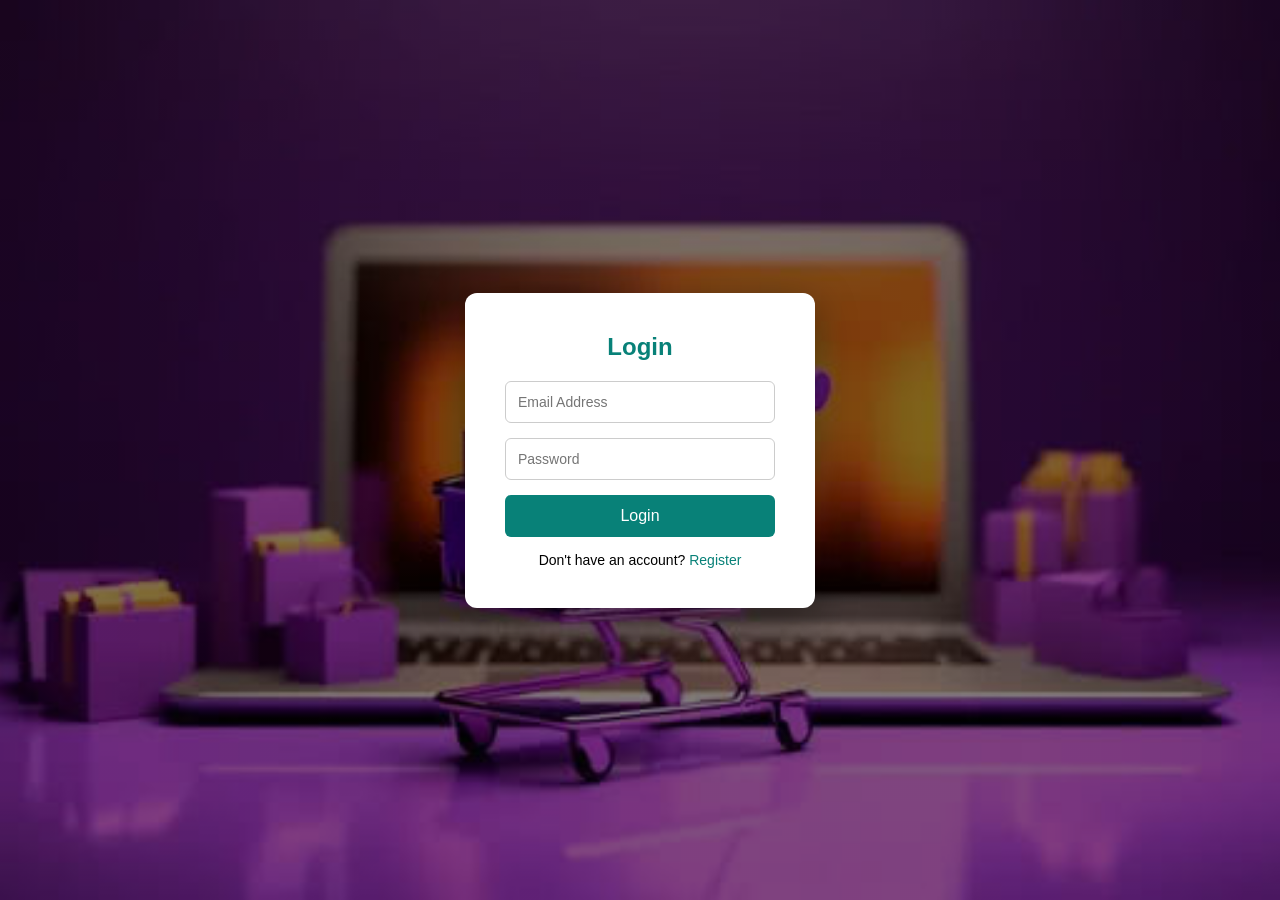
<file: login.html>
<!doctype html>
<html lang="en">
  <head>
    <meta charset="UTF-8" />
    <meta name="viewport" content="width=device-width, initial-scale=1.0" />

    <title>Cara Login</title>

    <style>
      * {
        margin: 0;
        padding: 0;
        box-sizing: border-box;
        font-family: Poppins, sans-serif;
      }

      /* Background Image */

      body {
        height: 100vh;
        display: flex;
        justify-content: center;
        align-items: center;

        background:
          linear-gradient(rgba(0, 0, 0, 0.5), rgba(0, 0, 0, 0.5)),
          url("img/banner/l1.png");

        background-size: cover;
        background-position: center;
      }

      /* Login Card */

      .login-container {
        background: white;
        padding: 40px;
        width: 350px;
        border-radius: 12px;

        box-shadow: 0 10px 40px rgba(0, 0, 0, 0.4);

        text-align: center;
      }

      .login-container h2 {
        margin-bottom: 20px;
        color: #088178;
      }

      /* Inputs */

      .input-box {
        margin-bottom: 15px;
      }

      .input-box input {
        width: 100%;
        padding: 12px;

        border: 1px solid #ccc;
        border-radius: 6px;

        font-size: 14px;
      }

      /* Button */

      .login-btn {
        width: 100%;
        padding: 12px;

        background: #088178;
        border: none;

        color: white;
        font-size: 16px;

        border-radius: 6px;
        cursor: pointer;

        transition: 0.3s;
      }

      .login-btn:hover {
        background: #066b63;
      }

      /* Register Link */

      .register {
        margin-top: 15px;
        font-size: 14px;
      }

      .register a {
        color: #088178;
        text-decoration: none;
        font-weight: 500;
      }
    </style>
  </head>

  <body>
    <div class="login-container">
      <h2>Login</h2>

      <form id="loginForm">
        <div class="input-box">
          <input type="email" id="email" placeholder="Email Address" required />
        </div>

        <div class="input-box">
          <input
            type="password"
            id="password"
            placeholder="Password"
            required
          />
        </div>

        <button class="login-btn">Login</button>

        <div class="register">
          Don't have an account? <a href="signup.html">Register</a>
        </div>
      </form>
    </div>
    <script>
      document
        .getElementById("loginForm")
        .addEventListener("submit", async function (e) {
          e.preventDefault();

          const email = document.getElementById("email").value;
          const password = document.getElementById("password").value;

          const res = await fetch("http://localhost:5000/api/auth/login", {
            method: "POST",
            headers: { "Content-Type": "application/json" },
            body: JSON.stringify({ email, password }),
          });

          const data = await res.json();

          if (res.ok) {
            localStorage.setItem("token", data.token);
            localStorage.setItem("user", JSON.stringify(data.user));
            alert("Login Successful!");
            window.location.href = "index.html";
          } else {
            alert(data.msg);
          }
        });
    </script>
  </body>
</html>
</file>
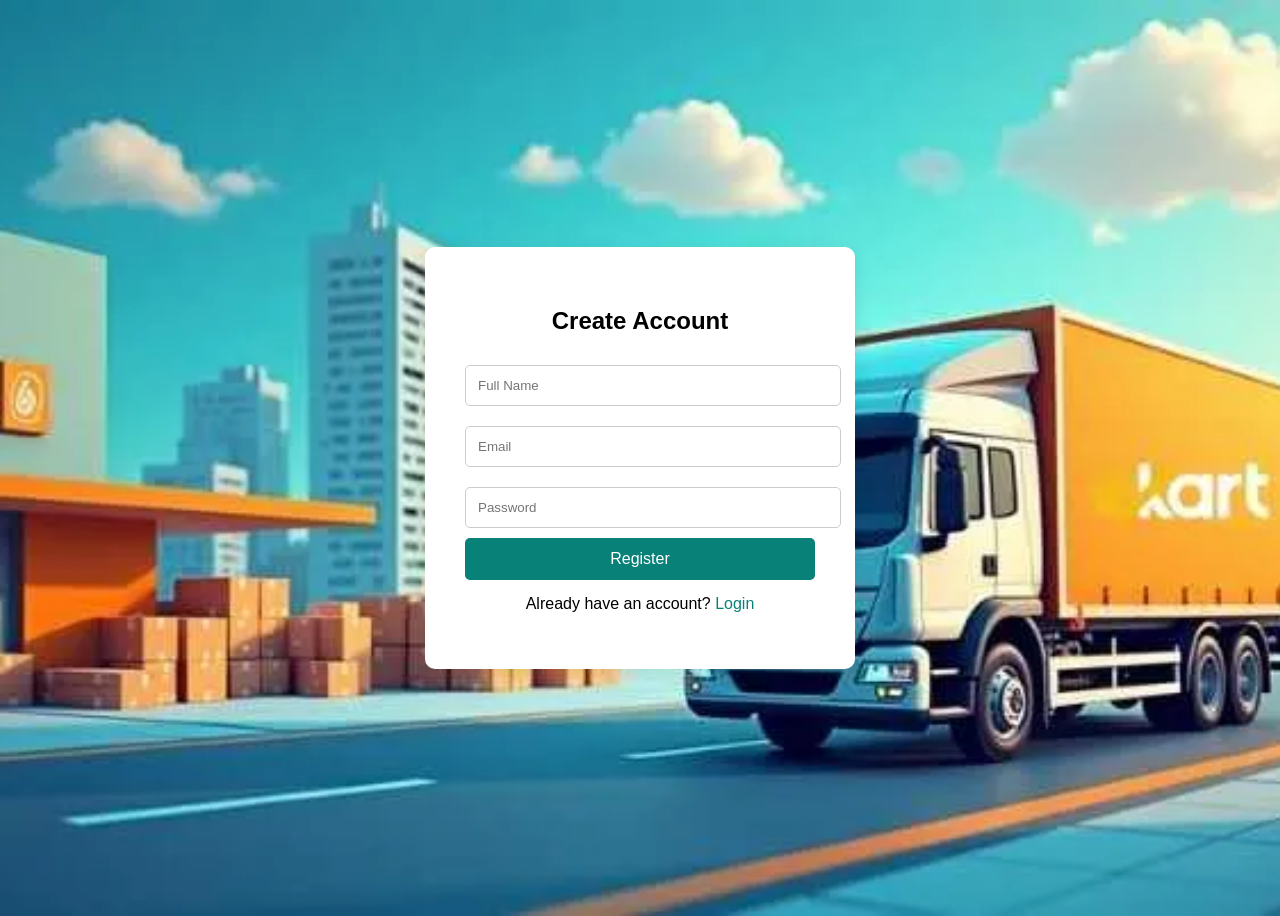
<file: signup.html>
<!doctype html>
<html lang="en">
  <head>
    <meta charset="UTF-8" />
    <title>Cara Register</title>

    <style>
      body {
        font-family: Arial;
        background: #e3e6f3;
        display: flex;
        justify-content: center;
        align-items: center;
        height: 100vh;
        background-image: url("img/banner/signup.png");
        background-repeat: no-repeat;
        background-size: cover;
        background-position: center;
      }

      .container {
        background: white;
        padding: 40px;
        width: 350px;
        border-radius: 10px;
        box-shadow: 0 5px 20px rgba(0, 0, 0, 0.1);
      }

      h2 {
        text-align: center;
        margin-bottom: 20px;
      }

      input {
        width: 100%;
        padding: 12px;
        margin: 10px 0;
        border: 1px solid #ccc;
        border-radius: 5px;
      }

      button {
        width: 100%;
        padding: 12px;
        background: #088178;
        border: none;
        color: white;
        font-size: 16px;
        border-radius: 5px;
        cursor: pointer;
      }

      button:hover {
        background: #066b63;
      }

      p {
        text-align: center;
        margin-top: 15px;
      }

      a {
        color: #088178;
        text-decoration: none;
      }
    </style>
  </head>

  <body>
    <div class="container">
      <h2>Create Account</h2>

      <form id="signupForm">
        <input type="text" id="name" placeholder="Full Name" required />

        <input type="email" id="email" placeholder="Email" required />

        <input type="password" id="password" placeholder="Password" required />

        <button type="submit">Register</button>

        <p>Already have an account? <a href="login.html">Login</a></p>
      </form>
    </div>

    <script>
      document
        .getElementById("signupForm")
        .addEventListener("submit", async function (e) {
          e.preventDefault();

          const name = document.getElementById("name").value;
          const email = document.getElementById("email").value;
          const password = document.getElementById("password").value;

          const res = await fetch("http://localhost:5000/api/auth/register", {
            method: "POST",
            headers: { "Content-Type": "application/json" },
            body: JSON.stringify({ name, email, password }),
          });

          const data = await res.json();

          if (res.ok) {
            localStorage.setItem("token", data.token);
            localStorage.setItem("user", JSON.stringify(data.user));
            alert("Registration Successful!");
            window.location.href = "login.html";
          } else {
            alert(data.msg);
          }
        });
    </script>
  </body>
</html>
</file>
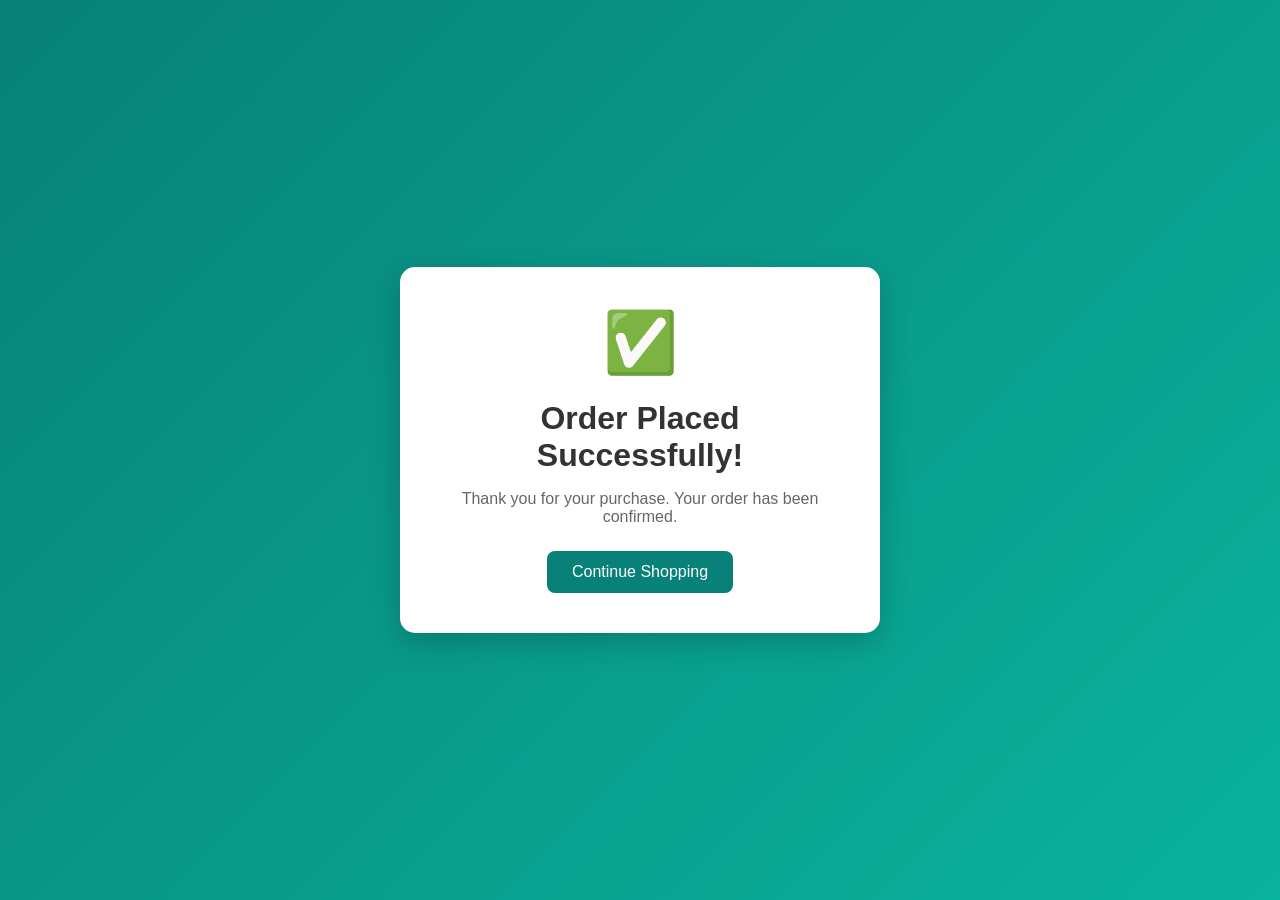
<file: success.html>
<!doctype html>
<html lang="en">
  <head>
    <meta charset="UTF-8" />
    <meta name="viewport" content="width=device-width, initial-scale=1.0" />
    <title>Payment Success</title>

    <style>
      body {
        margin: 0;
        padding: 0;
        font-family: Arial, sans-serif;
        background: linear-gradient(135deg, #088178, #0ab39c);
        display: flex;
        justify-content: center;
        align-items: center;
        height: 100vh;
      }

      .success-container {
        background: #fff;
        padding: 40px;
        border-radius: 15px;
        text-align: center;
        box-shadow: 0 10px 30px rgba(0, 0, 0, 0.2);
        max-width: 400px;
        width: 90%;
      }

      .success-icon {
        font-size: 60px;
        color: #088178;
        margin-bottom: 20px;
      }

      h1 {
        margin-bottom: 10px;
        color: #333;
      }

      p {
        color: #666;
        margin-bottom: 25px;
      }

      .btn {
        display: inline-block;
        padding: 12px 25px;
        background: #088178;
        color: #fff;
        text-decoration: none;
        border-radius: 8px;
        transition: 0.3s;
      }

      .btn:hover {
        background: #066e65;
      }
    </style>
  </head>

  <body>
    <div class="success-container">
      <div class="success-icon">✅</div>

      <h1>Order Placed Successfully!</h1>
      <p>Thank you for your purchase. Your order has been confirmed.</p>

      <a href="index.html" class="btn">Continue Shopping</a>
    </div>
  </body>
</html>
</file>
